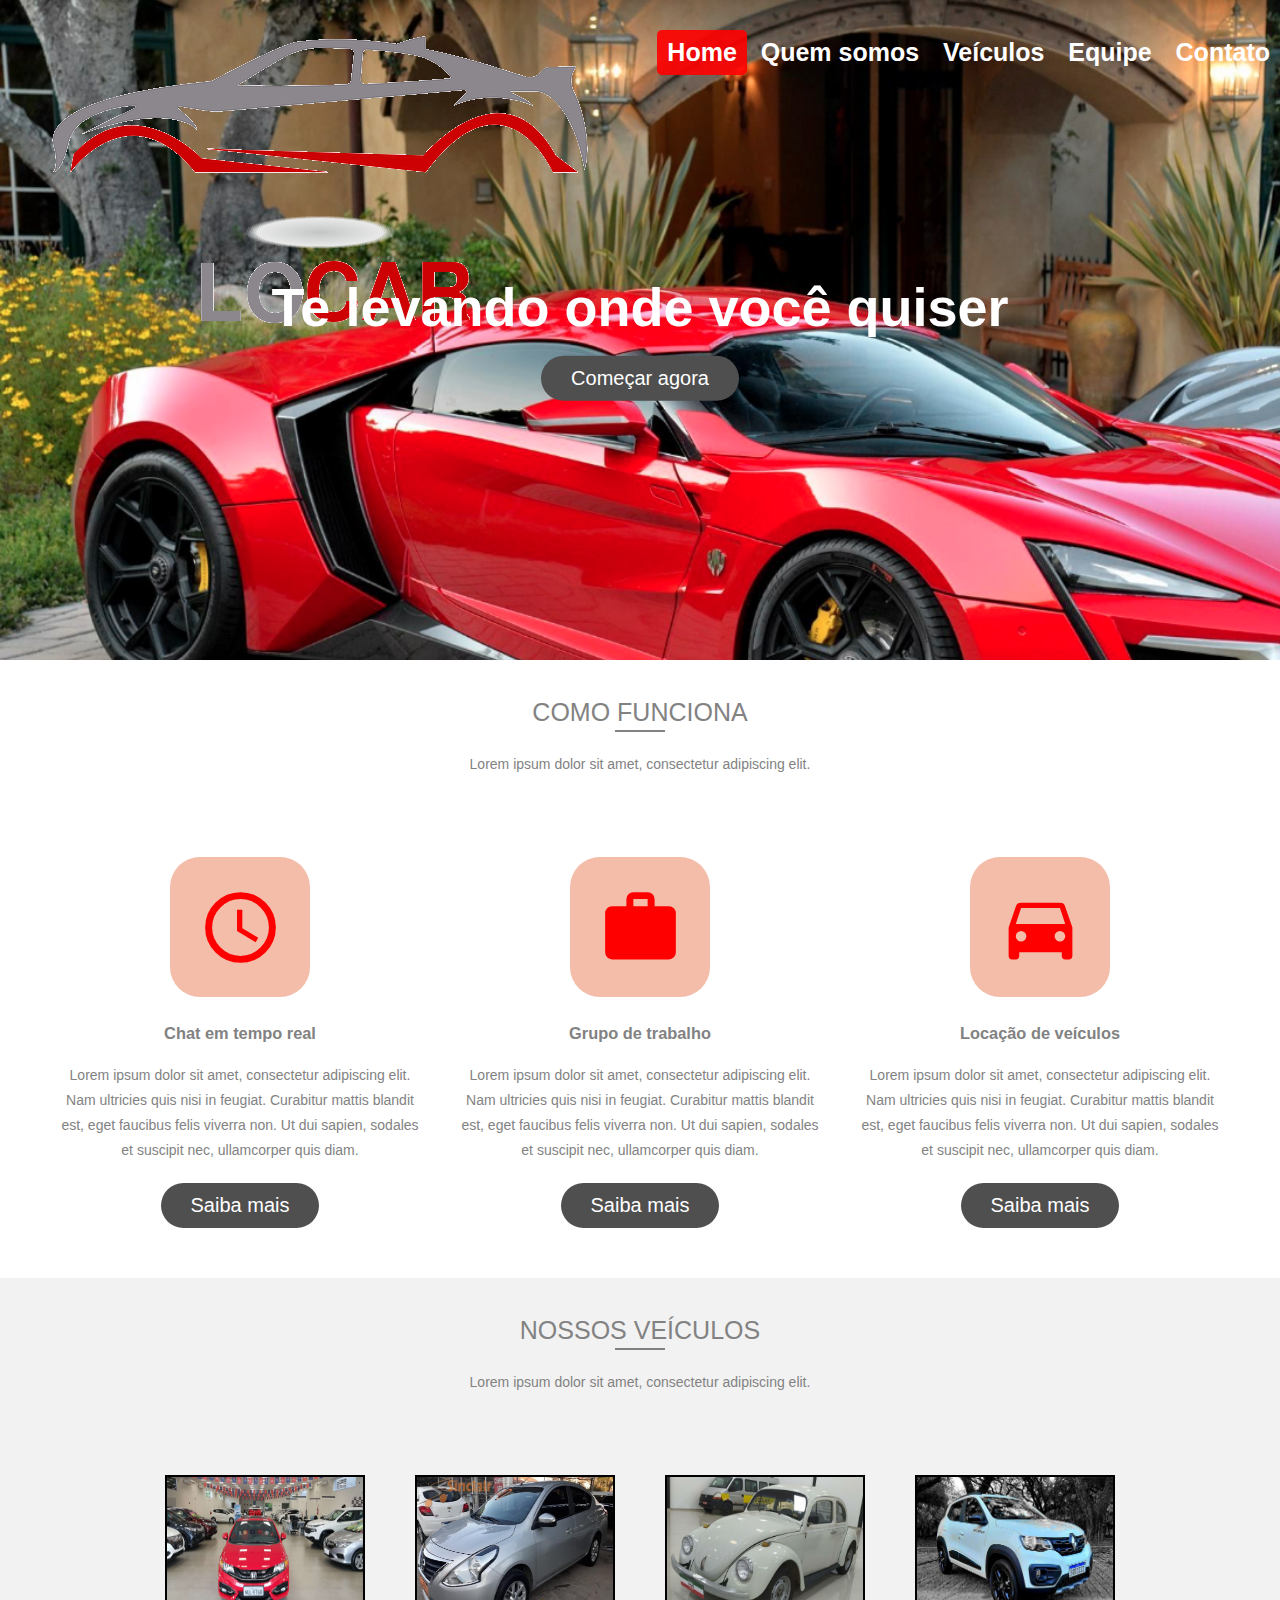
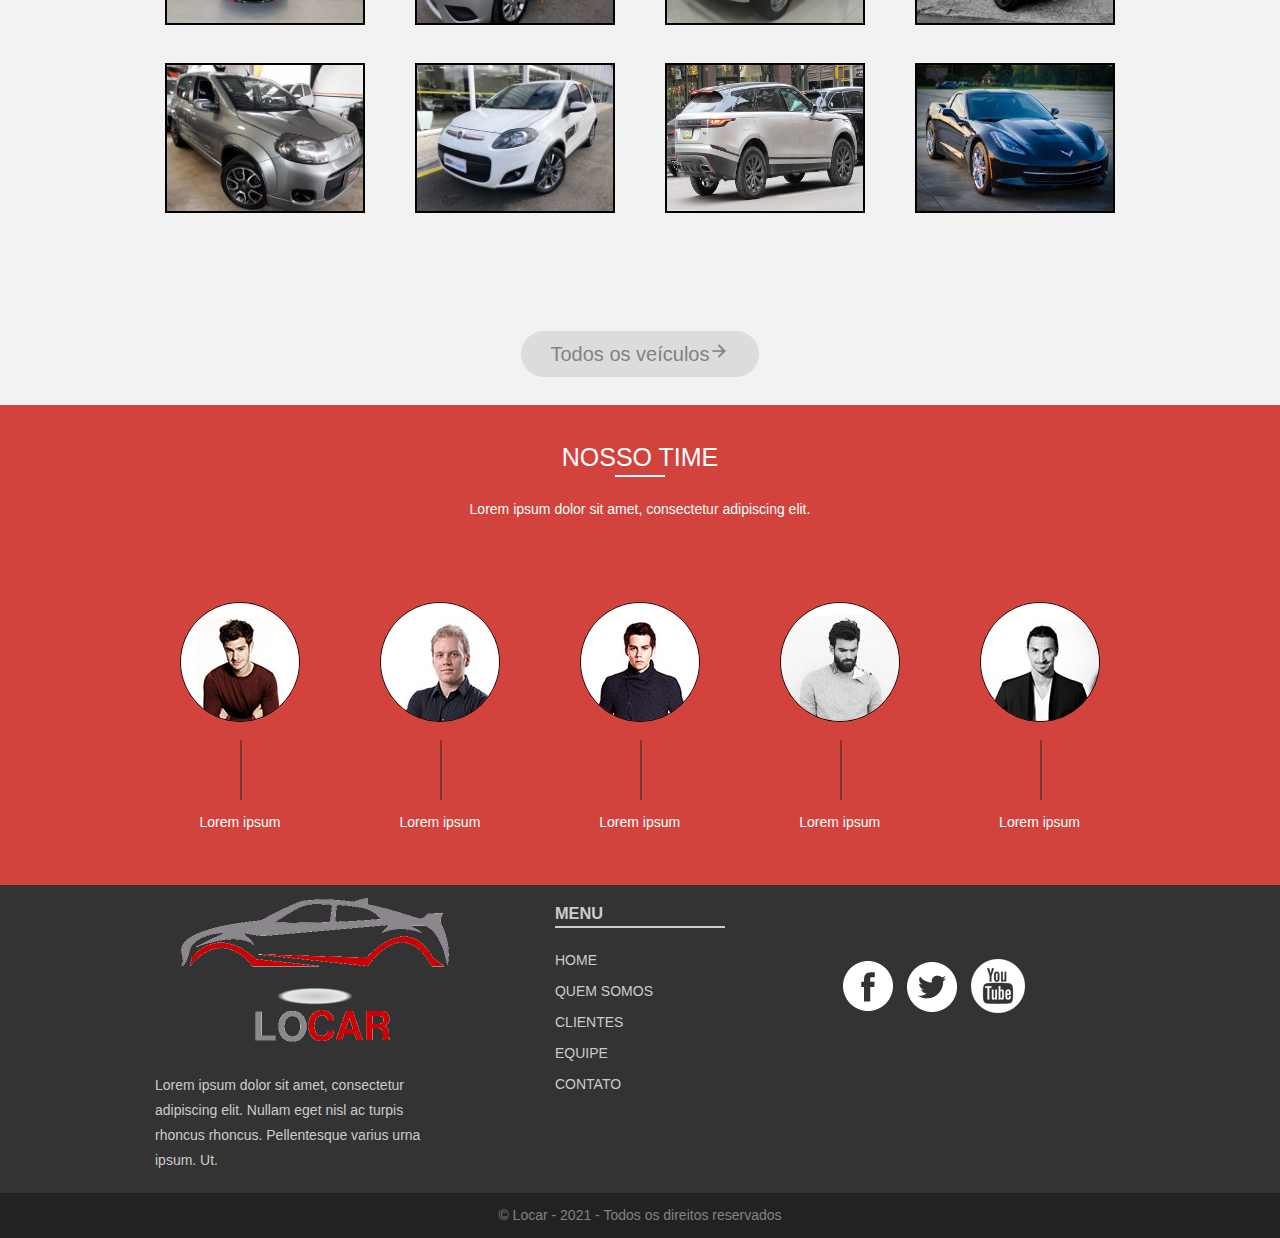
<file: index.html>
<!DOCTYPE html>
<html lang="en">
<head>
    <meta charset="UTF-8">
    <title>LOCAR - Locadora de Veículos quarto período</title>
    <link href="https://fonts.googleapis.com/icon?family=Material+Icons"
          rel="stylesheet">
    <link href="https://cdn.jsdelivr.net/npm/bootstrap@5.1.3/dist/css/bootstrap.min.css" rel="stylesheet" integrity="sha384-1BmE4kWBq78iYhFldvKuhfTAU6auU8tT94WrHftjDbrCEXSU1oBoqyl2QvZ6jIW3" crossorigin="anonymous">
    <link rel="stylesheet" href="./css/pages/home.css">
</head>
<body>
    <header id="header" class="page-home">
        <div class="row">
            <div class="col col-desktop-3"><a href="index.html"><img src="./images/Logo.png" alt="Logo da Locar"></a></div>
            <div class="col col-desktop-9">
                <nav>
                    <ul>
                        <li><a href="index.html" class="active">Home</a></li>
                        <li><a href="quem-somos.html">Quem somos</a></li>
                        <li><a href="veiculos.html">Veículos</a></li>
                        <li><a href="equipe.html">Equipe</a></li>
                        <li><a href="contato.html">Contato</a></li>
                    </ul>
                </nav>
            </div>
            <div class="row">
                <div class="col col-desktop-12 title">
                    <h1>Te levando onde você quiser</h1>
                    <a href="#" class="btn">Começar agora</a>
                </div>
            </div>
        </div>

    </header>
    <main>
        <section id="how-it-work" class="section section-center">
            <h2>Como funciona</h2>
            <p class="subtitle">Lorem ipsum dolor sit amet, consectetur adipiscing elit.</p>
            <div class="container">
                <div class="row">
                    <div class="col col-desktop-4">
                        <div class="icon-container">
                            <span class="material-icons">
                                schedule
                            </span>
                        </div>
                        <h3>Chat em tempo real</h3>
                        <p>Lorem ipsum dolor sit amet, consectetur adipiscing elit. Nam ultricies quis nisi in feugiat. Curabitur mattis blandit est, eget faucibus felis viverra non. Ut dui sapien, sodales et suscipit nec, ullamcorper quis diam. </p>
                        <p><a href="" class="btn">Saiba mais</a></p>
                    </div>
                    <div class="col col-desktop-4">
                        <div class="icon-container">
                            <span class="material-icons">
                                work
                            </span>
                        </div>
                        <h3>Grupo de trabalho</h3>
                        <p>Lorem ipsum dolor sit amet, consectetur adipiscing elit. Nam ultricies quis nisi in feugiat. Curabitur mattis blandit est, eget faucibus felis viverra non. Ut dui sapien, sodales et suscipit nec, ullamcorper quis diam. </p>
                        <p><a href="" class="btn">Saiba mais</a></p>
                    </div>
                    <div class="col col-desktop-4">
                        <div class="icon-container">
                            <span class="material-icons">
                                directions_car
                            </span>
                        </div>
                        <h3>Locação de veículos</h3>
                        <p>Lorem ipsum dolor sit amet, consectetur adipiscing elit. Nam ultricies quis nisi in feugiat. Curabitur mattis blandit est, eget faucibus felis viverra non. Ut dui sapien, sodales et suscipit nec, ullamcorper quis diam. </p>
                        <p><a href="" class="btn">Saiba mais</a></p>
                    </div>
                </div>
            </div>
        </section>
        <section id="ours-vehicles" class="section section-center">
            <h2>Nossos veículos</h2>
            <p class="subtitle">Lorem ipsum dolor sit amet, consectetur adipiscing elit.</p>
            <div class="container">
                <div class="row">
                    <div class="col col-desktop-3"><img class="car-home" src="./images/vehicles/vehicle1.jpg" alt=""></div>
                    <div class="col col-desktop-3"><img class="car-home" src="./images/vehicles/vehicle2.jpg" alt=""></div>
                    <div class="col col-desktop-3"><img class="car-home" src="./images/vehicles/vehicle3.jpg" alt=""></div>
                    <div class="col col-desktop-3"><img class="car-home" src="./images/vehicles/vehicle4.jpg" alt=""></div>
                </div>
                <div class="row">
                    <div class="col col-desktop-3"><img class="car-home" src="./images/vehicles/vehicle5.jpg" alt=""></div>
                    <div class="col col-desktop-3"><img class="car-home" src="./images/vehicles/vehicle6.jpg" alt=""></div>
                    <div class="col col-desktop-3"><img class="car-home" src="./images/vehicles/vehicle7.jpg" alt=""></div>
                    <div class="col col-desktop-3"><img class="car-home" src="./images/vehicles/vehicle8.jpg" alt=""></div>
                </div>
                <div class="container">
                    <div class="col col-desktop-12"><a href="#" class="btn">Todos os veículos<i class="material-icons">arrow_forward</i></a></div>
                </div>
            </div>
        </section>
        <section id="team" class="section section-center">
            <h2>Nosso time</h2>
            <p class="subtitle">Lorem ipsum dolor sit amet, consectetur adipiscing elit.</p>
            <div class="container">
                <div class="row">
                    <div class="col col-offset-desktop-1 col-desktop-2">
                        <div class="img-box-round"><img src="images/team/team1.jpg" alt=""></div>
                        <p class="img-box-label">Lorem ipsum</p>
                    </div>
                    <div class="col col-desktop-2">
                        <div class="img-box-round"><img src="images/team/team2.jpg" alt=""></div>
                        <p class="img-box-label">Lorem ipsum</p>
                    </div>
                    <div class="col col-desktop-2">
                        <div class="img-box-round"><img src="images/team/team3.jpg" alt=""></div>
                        <p class="img-box-label">Lorem ipsum</p>
                    </div>
                    <div class="col col-desktop-2">
                        <div class="img-box-round"><img src="images/team/team4.jpg" alt=""></div>
                        <p class="img-box-label">Lorem ipsum</p>
                    </div>
                    <div class="col col-desktop-2">
                        <div class="img-box-round"><img src="images/team/team5.jpg" alt=""></div>
                        <p class="img-box-label">Lorem ipsum</p>
                    </div>
                </div>
            </div>
        </section>
    </main>
    <footer id="footer">
        <div class="container">
            <div class="row">
                <div class="col col-offset-desktop-1 col-desktop-3">
                    <p><a href="index.html"><img src="images/Logo.png" alt="" width="320" height="150"></a></p>
                    <p>Lorem ipsum dolor sit amet, consectetur adipiscing elit. Nullam eget nisl ac turpis rhoncus rhoncus. Pellentesque varius urna ipsum. Ut.</p>
                </div>
                <div class="col col-offset-desktop-1 col-desktop-2">
                    <h3>Menu</h3>
                    <nav>
                        <ul>
                            <li><a href="index.html" class="active">Home</a></li>
                            <li><a href="quem-somos.html">Quem somos</a></li>
                            <li><a href="clientes.html">Clientes</a></li>
                            <li><a href="equipe.html">Equipe</a></li>
                            <li><a href="contato.html">Contato</a></li>
                        </ul>
                    </nav>
                </div>
                <div class="col col-desktop-3 social">
                    <a href=""><img src="images/social-facebook.png" alt=""></a>
                    <a href=""><img src="images/social-twitter.png" alt=""></a>
                    <a href=""><img src="images/social-youtube.png" alt=""></a>
                </div>
            </div>
        </div>
    </footer>
    <div id="copyright">
        &copy; Locar - 2021 - Todos os direitos reservados
    </div>
</body>
</html>
</file>
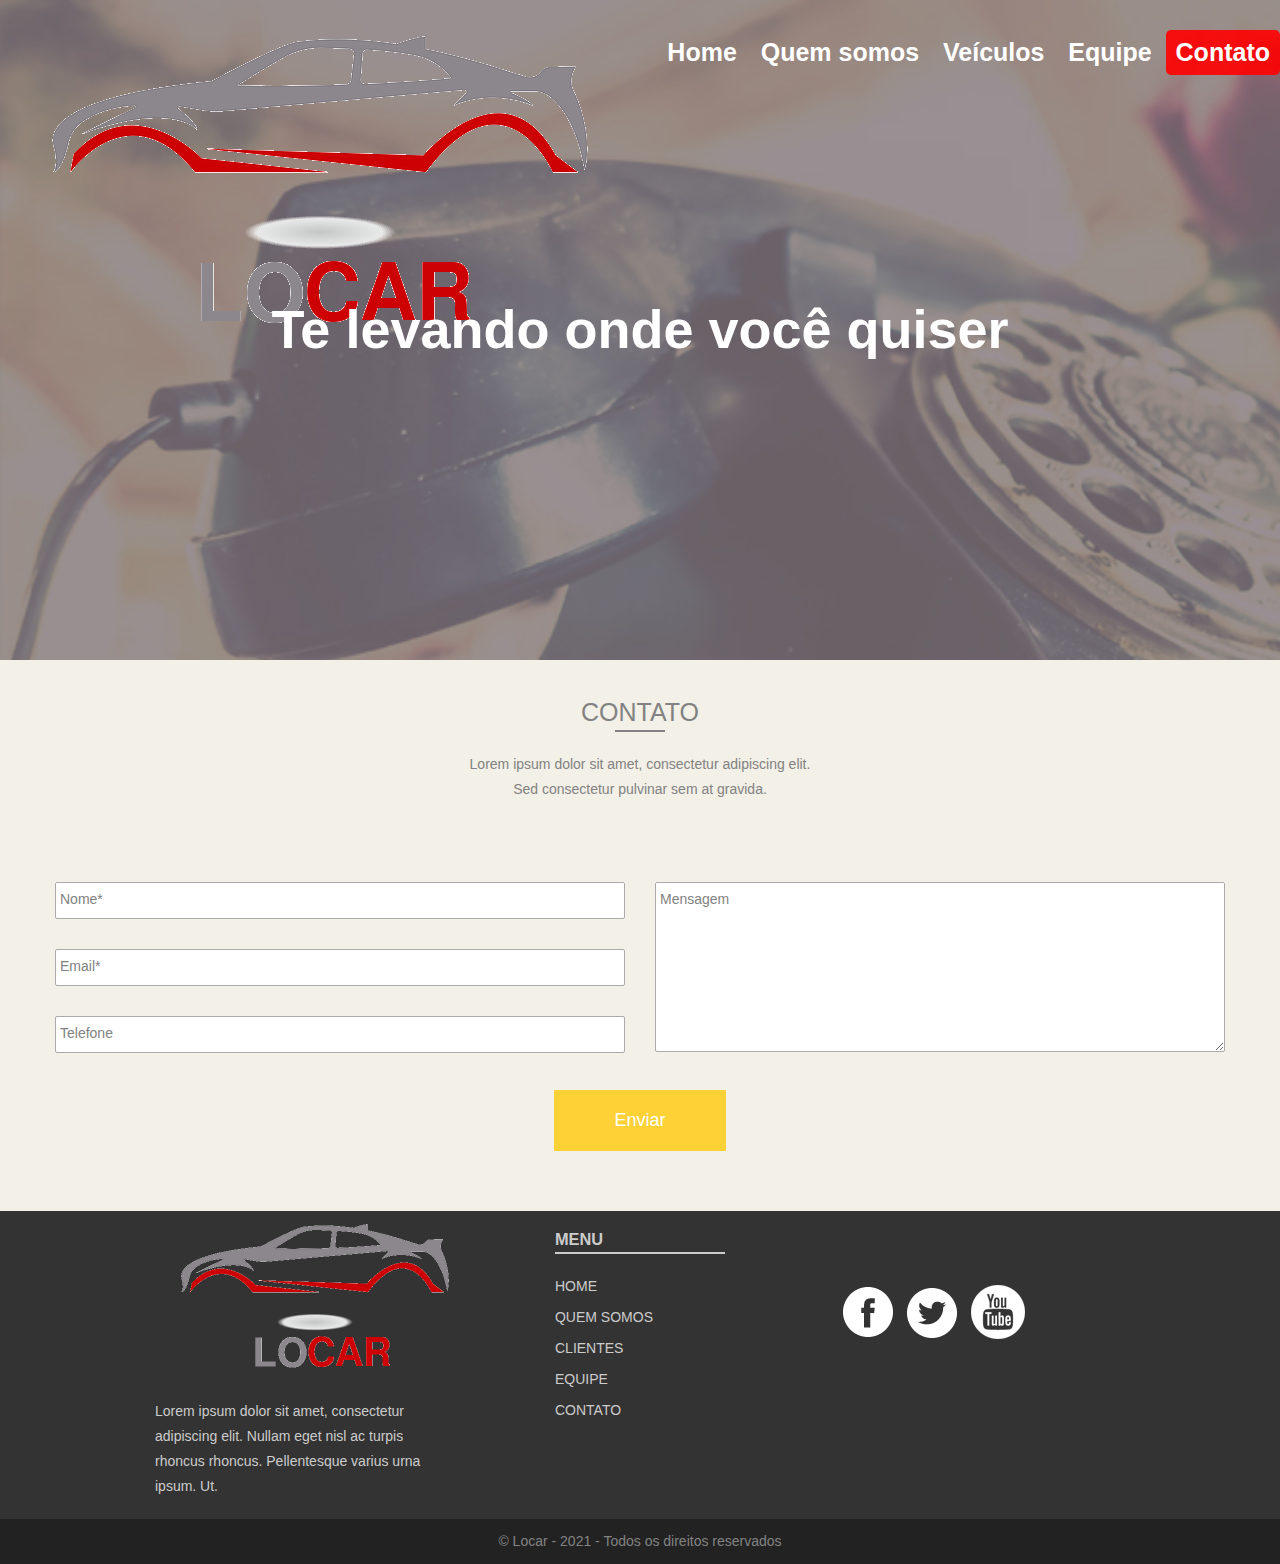
<file: contato.html>
<!DOCTYPE html>
<html lang="en">
<head>
    <meta charset="UTF-8">
    <title>LOCAR - Locadora de Veículos quarto período</title>
    <link href="https://fonts.googleapis.com/icon?family=Material+Icons"
          rel="stylesheet">
    <link href="https://cdn.jsdelivr.net/npm/bootstrap@5.1.3/dist/css/bootstrap.min.css" rel="stylesheet" integrity="sha384-1BmE4kWBq78iYhFldvKuhfTAU6auU8tT94WrHftjDbrCEXSU1oBoqyl2QvZ6jIW3" crossorigin="anonymous">
    <link rel="stylesheet" href="./css/pages/contato.css">
</head>
<body>
<header id="header" class="page-contato">
    <div class="row">
        <div class="col col-desktop-3"><a href="index.html"><img src="./images/Logo.png" alt="Logo da Locar"></a></div>
        <div class="col col-desktop-9">
            <nav>
                <ul>
                    <li><a href="index.html">Home</a></li>
                    <li><a href="quem-somos.html">Quem somos</a></li>
                    <li><a href="veiculos.html">Veículos</a></li>
                    <li><a href="equipe.html">Equipe</a></li>
                    <li><a href="contato.html" class="active">Contato</a></li>
                </ul>
            </nav>
        </div>
        <div class="row">
            <div class="col col-desktop-12 title">
                <h1>Te levando onde você quiser</h1>
            </div>
        </div>
    </div>

</header>
<main>
    <section class="section section-center">
        <h2>Contato</h2>
        <p class="subtitle">
            Lorem ipsum dolor sit amet, consectetur adipiscing elit.<br>
            Sed consectetur pulvinar sem at gravida.
        </p>
        <div class="container">
            <form class="row">
                <div class="col col-desktop-6">
                    <div class="input-control">
                        <input type="text" name="nome" id="nome" required>
                        <label for="nome">Nome*</label>
                    </div>
                    <div class="input-control">
                        <input type="email" name="email" id="email" required>
                        <label for="email">Email*</label>
                    </div>
                    <div class="input-control">
                        <input type="number" name="telefone" id="telefone">
                        <label for="telefone">Telefone</label>
                    </div>
                </div>
                <div class="col col-desktop-6">
                    <div class="input-control">
                        <textarea name="mensagem" id="mensagem" cols="30" rows="10"></textarea>
                        <label for="mensagem">Mensagem</label>
                    </div>
                </div>
                <input type="submit" value="Enviar" class="btn orange">
            </form>
        </div>
    </section>
</main>
<footer id="footer">
    <div class="container">
        <div class="row">
            <div class="col col-offset-desktop-1 col-desktop-3">
                <p><a href="index.html"><img src="images/Logo.png" alt="" width="320" height="150"></a></p>
                <p>Lorem ipsum dolor sit amet, consectetur adipiscing elit. Nullam eget nisl ac turpis rhoncus rhoncus. Pellentesque varius urna ipsum. Ut.</p>
            </div>
            <div class="col col-offset-desktop-1 col-desktop-2">
                <h3>Menu</h3>
                <nav>
                    <ul>
                        <li><a href="index.html" class="active">Home</a></li>
                        <li><a href="quem-somos.html">Quem somos</a></li>
                        <li><a href="clientes.html">Clientes</a></li>
                        <li><a href="equipe.html">Equipe</a></li>
                        <li><a href="contato.html">Contato</a></li>
                    </ul>
                </nav>
            </div>
            <div class="col col-desktop-3 social">
                <a href=""><img src="images/social-facebook.png" alt=""></a>
                <a href=""><img src="images/social-twitter.png" alt=""></a>
                <a href=""><img src="images/social-youtube.png" alt=""></a>
            </div>
        </div>
    </div>
</footer>
<div id="copyright">
    &copy; Locar - 2021 - Todos os direitos reservados
</div>
</body>
</html>
</file>
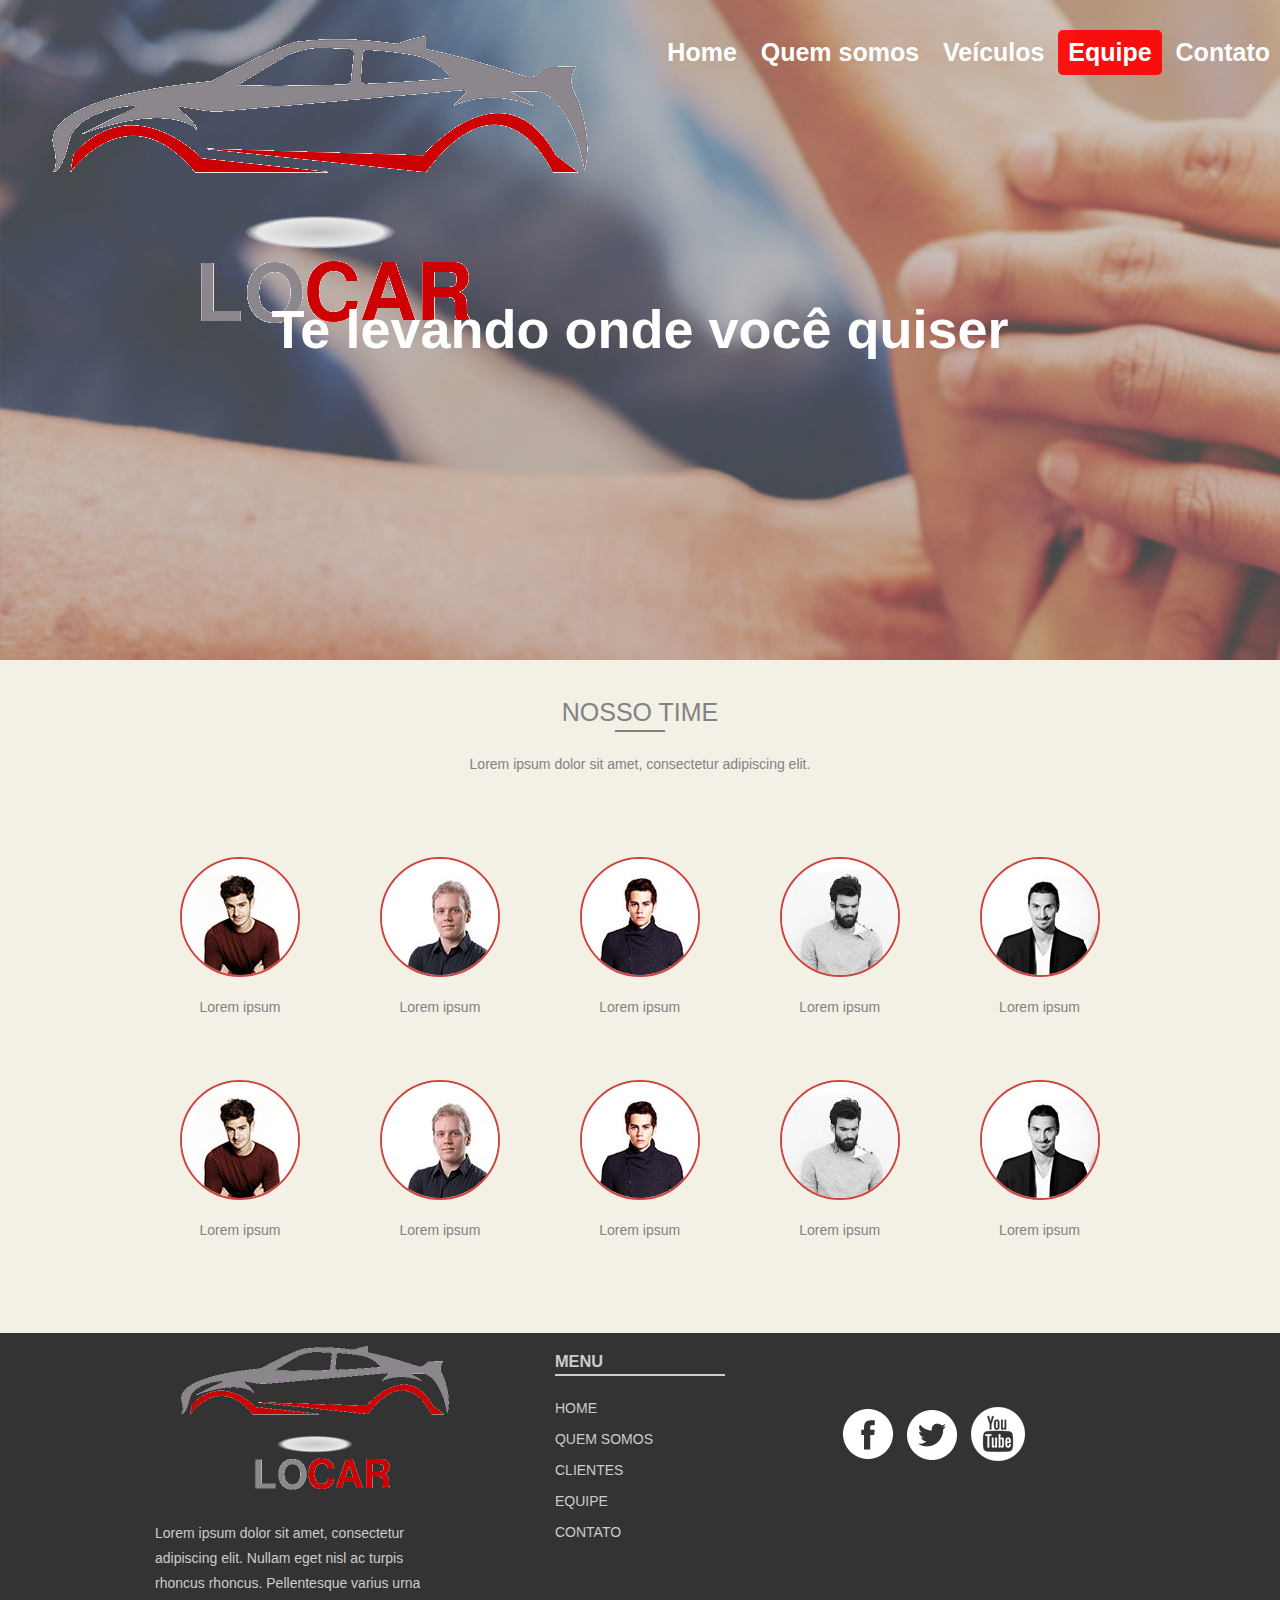
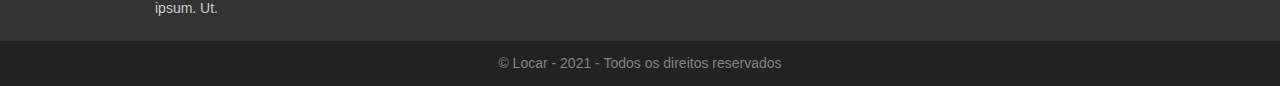
<file: equipe.html>
<!DOCTYPE html>
<html lang="en">
<head>
    <meta charset="UTF-8">
    <title>LOCAR - Locadora de Veículos quarto período</title>
    <link href="https://fonts.googleapis.com/icon?family=Material+Icons"
          rel="stylesheet">
    <link href="https://cdn.jsdelivr.net/npm/bootstrap@5.1.3/dist/css/bootstrap.min.css" rel="stylesheet" integrity="sha384-1BmE4kWBq78iYhFldvKuhfTAU6auU8tT94WrHftjDbrCEXSU1oBoqyl2QvZ6jIW3" crossorigin="anonymous">
    <link rel="stylesheet" href="./css/pages/equipe.css">
</head>
<body>
<header id="header" class="page-equipe">
    <div class="row">
        <div class="col col-desktop-3"><a href="index.html"><img src="./images/Logo.png" alt="Logo da Locar"></a></div>
        <div class="col col-desktop-9">
            <nav>
                <ul>
                    <li><a href="index.html">Home</a></li>
                    <li><a href="quem-somos.html">Quem somos</a></li>
                    <li><a href="veiculos.html">Veículos</a></li>
                    <li><a href="equipe.html" class="active">Equipe</a></li>
                    <li><a href="contato.html">Contato</a></li>
                </ul>
            </nav>
        </div>
        <div class="row">
            <div class="col col-desktop-12 title">
                <h1>Te levando onde você quiser</h1>
            </div>
        </div>
    </div>

</header>
<main>
    <section id="team" class="section section-center">
        <h2>Nosso time</h2>
        <p class="subtitle">Lorem ipsum dolor sit amet, consectetur adipiscing elit.</p>
        <div class="container">
            <div class="row">
                <div class="team-member col col-offset-desktop-1 col-desktop-2">
                    <div class="img-box-round"><img src="images/team/team1.jpg" alt=""></div>
                    <p class="img-box-label">Lorem ipsum</p>
                    <div class="description">
                        <h4>Lorem ipsum</h4>
                        <p>Lorem ipsum dolor sit amet, consectetur adipiscing elit. Donec efficitur eget libero a gravida. Maecenas sollicitudin risus at orci euismod, id iaculis quam porttitor.</p>
                        <div class="social">
                            <a href=""><img src="images/social-facebook.png" alt=""></a>
                            <a href=""><img src="images/social-twitter.png" alt=""></a>
                            <a href=""><img src="images/social-youtube.png" alt=""></a>
                        </div>
                    </div>
                </div>
                <div class="team-member col col-desktop-2">
                    <div class="img-box-round"><img src="images/team/team2.jpg" alt=""></div>
                    <p class="img-box-label">Lorem ipsum</p>
                    <div class="description">
                        <h4>Lorem ipsum</h4>
                        <p>Lorem ipsum dolor sit amet, consectetur adipiscing elit. Donec efficitur eget libero a gravida. Maecenas sollicitudin risus at orci euismod, id iaculis quam porttitor.</p>
                        <div class="social">
                            <a href=""><img src="images/social-facebook.png" alt=""></a>
                            <a href=""><img src="images/social-twitter.png" alt=""></a>
                            <a href=""><img src="images/social-youtube.png" alt=""></a>
                        </div>
                    </div>
                </div>
                <div class="team-member col col-desktop-2">
                    <div class="img-box-round"><img src="images/team/team3.jpg" alt=""></div>
                    <p class="img-box-label">Lorem ipsum</p>
                    <div class="description">
                        <h4>Lorem ipsum</h4>
                        <p>Lorem ipsum dolor sit amet, consectetur adipiscing elit. Donec efficitur eget libero a gravida. Maecenas sollicitudin risus at orci euismod, id iaculis quam porttitor.</p>
                        <div class="social">
                            <a href=""><img src="images/social-facebook.png" alt=""></a>
                            <a href=""><img src="images/social-twitter.png" alt=""></a>
                            <a href=""><img src="images/social-youtube.png" alt=""></a>
                        </div>
                    </div>
                </div>
                <div class="team-member col col-desktop-2">
                    <div class="img-box-round"><img src="images/team/team4.jpg" alt=""></div>
                    <p class="img-box-label">Lorem ipsum</p>
                    <div class="description">
                        <h4>Lorem ipsum</h4>
                        <p>Lorem ipsum dolor sit amet, consectetur adipiscing elit. Donec efficitur eget libero a gravida. Maecenas sollicitudin risus at orci euismod, id iaculis quam porttitor.</p>
                        <div class="social">
                            <a href=""><img src="images/social-facebook.png" alt=""></a>
                            <a href=""><img src="images/social-twitter.png" alt=""></a>
                            <a href=""><img src="images/social-youtube.png" alt=""></a>
                        </div>
                    </div>
                </div>
                <div class="team-member col col-desktop-2">
                    <div class="img-box-round"><img src="images/team/team5.jpg" alt=""></div>
                    <p class="img-box-label">Lorem ipsum</p>
                    <div class="description">
                        <h4>Lorem ipsum</h4>
                        <p>Lorem ipsum dolor sit amet, consectetur adipiscing elit. Donec efficitur eget libero a gravida. Maecenas sollicitudin risus at orci euismod, id iaculis quam porttitor.</p>
                        <div class="social">
                            <a href=""><img src="images/social-facebook.png" alt=""></a>
                            <a href=""><img src="images/social-twitter.png" alt=""></a>
                            <a href=""><img src="images/social-youtube.png" alt=""></a>
                        </div>
                    </div>
                </div>
            </div>
        </div>
        <div class="container">
            <div class="row">
                <div class="team-member col col-offset-desktop-1 col-desktop-2">
                    <div class="img-box-round"><img src="images/team/team1.jpg" alt=""></div>
                    <p class="img-box-label">Lorem ipsum</p>
                    <div class="description">
                        <h4>Lorem ipsum</h4>
                        <p>Lorem ipsum dolor sit amet, consectetur adipiscing elit. Donec efficitur eget libero a gravida. Maecenas sollicitudin risus at orci euismod, id iaculis quam porttitor.</p>
                        <div class="social">
                            <a href=""><img src="images/social-facebook.png" alt=""></a>
                            <a href=""><img src="images/social-twitter.png" alt=""></a>
                            <a href=""><img src="images/social-youtube.png" alt=""></a>
                        </div>
                    </div>
                </div>
                <div class="team-member col col-desktop-2">
                    <div class="img-box-round"><img src="images/team/team2.jpg" alt=""></div>
                    <p class="img-box-label">Lorem ipsum</p>
                    <div class="description">
                        <h4>Lorem ipsum</h4>
                        <p>Lorem ipsum dolor sit amet, consectetur adipiscing elit. Donec efficitur eget libero a gravida. Maecenas sollicitudin risus at orci euismod, id iaculis quam porttitor.</p>
                        <div class="social">
                            <a href=""><img src="images/social-facebook.png" alt=""></a>
                            <a href=""><img src="images/social-twitter.png" alt=""></a>
                            <a href=""><img src="images/social-youtube.png" alt=""></a>
                        </div>
                    </div>
                </div>
                <div class="team-member col col-desktop-2">
                    <div class="img-box-round"><img src="images/team/team3.jpg" alt=""></div>
                    <p class="img-box-label">Lorem ipsum</p>
                    <div class="description">
                        <h4>Lorem ipsum</h4>
                        <p>Lorem ipsum dolor sit amet, consectetur adipiscing elit. Donec efficitur eget libero a gravida. Maecenas sollicitudin risus at orci euismod, id iaculis quam porttitor.</p>
                        <div class="social">
                            <a href=""><img src="images/social-facebook.png" alt=""></a>
                            <a href=""><img src="images/social-twitter.png" alt=""></a>
                            <a href=""><img src="images/social-youtube.png" alt=""></a>
                        </div>
                    </div>
                </div>
                <div class="team-member col col-desktop-2">
                    <div class="img-box-round"><img src="images/team/team4.jpg" alt=""></div>
                    <p class="img-box-label">Lorem ipsum</p>
                    <div class="description">
                        <h4>Lorem ipsum</h4>
                        <p>Lorem ipsum dolor sit amet, consectetur adipiscing elit. Donec efficitur eget libero a gravida. Maecenas sollicitudin risus at orci euismod, id iaculis quam porttitor.</p>
                        <div class="social">
                            <a href=""><img src="images/social-facebook.png" alt=""></a>
                            <a href=""><img src="images/social-twitter.png" alt=""></a>
                            <a href=""><img src="images/social-youtube.png" alt=""></a>
                        </div>
                    </div>
                </div>
                <div class="team-member col col-desktop-2">
                    <div class="img-box-round"><img src="images/team/team5.jpg" alt=""></div>
                    <p class="img-box-label">Lorem ipsum</p>
                    <div class="description">
                        <h4>Lorem ipsum</h4>
                        <p>Lorem ipsum dolor sit amet, consectetur adipiscing elit. Donec efficitur eget libero a gravida. Maecenas sollicitudin risus at orci euismod, id iaculis quam porttitor.</p>
                        <div class="social">
                            <a href=""><img src="images/social-facebook.png" alt=""></a>
                            <a href=""><img src="images/social-twitter.png" alt=""></a>
                            <a href=""><img src="images/social-youtube.png" alt=""></a>
                        </div>
                    </div>
                </div>
            </div>
        </div>
    </section>
</main>
<footer id="footer">
    <div class="container">
        <div class="row">
            <div class="col col-offset-desktop-1 col-desktop-3">
                <p><a href="index.html"><img src="images/Logo.png" alt="" width="320" height="150"></a></p>
                <p>Lorem ipsum dolor sit amet, consectetur adipiscing elit. Nullam eget nisl ac turpis rhoncus rhoncus. Pellentesque varius urna ipsum. Ut.</p>
            </div>
            <div class="col col-offset-desktop-1 col-desktop-2">
                <h3>Menu</h3>
                <nav>
                    <ul>
                        <li><a href="index.html" class="active">Home</a></li>
                        <li><a href="quem-somos.html">Quem somos</a></li>
                        <li><a href="clientes.html">Clientes</a></li>
                        <li><a href="equipe.html">Equipe</a></li>
                        <li><a href="contato.html">Contato</a></li>
                    </ul>
                </nav>
            </div>
            <div class="col col-desktop-3 social">
                <a href=""><img src="images/social-facebook.png" alt=""></a>
                <a href=""><img src="images/social-twitter.png" alt=""></a>
                <a href=""><img src="images/social-youtube.png" alt=""></a>
            </div>
        </div>
    </div>
</footer>
<div id="copyright">
    &copy; Locar - 2021 - Todos os direitos reservados
</div>
</body>
</html>
</file>
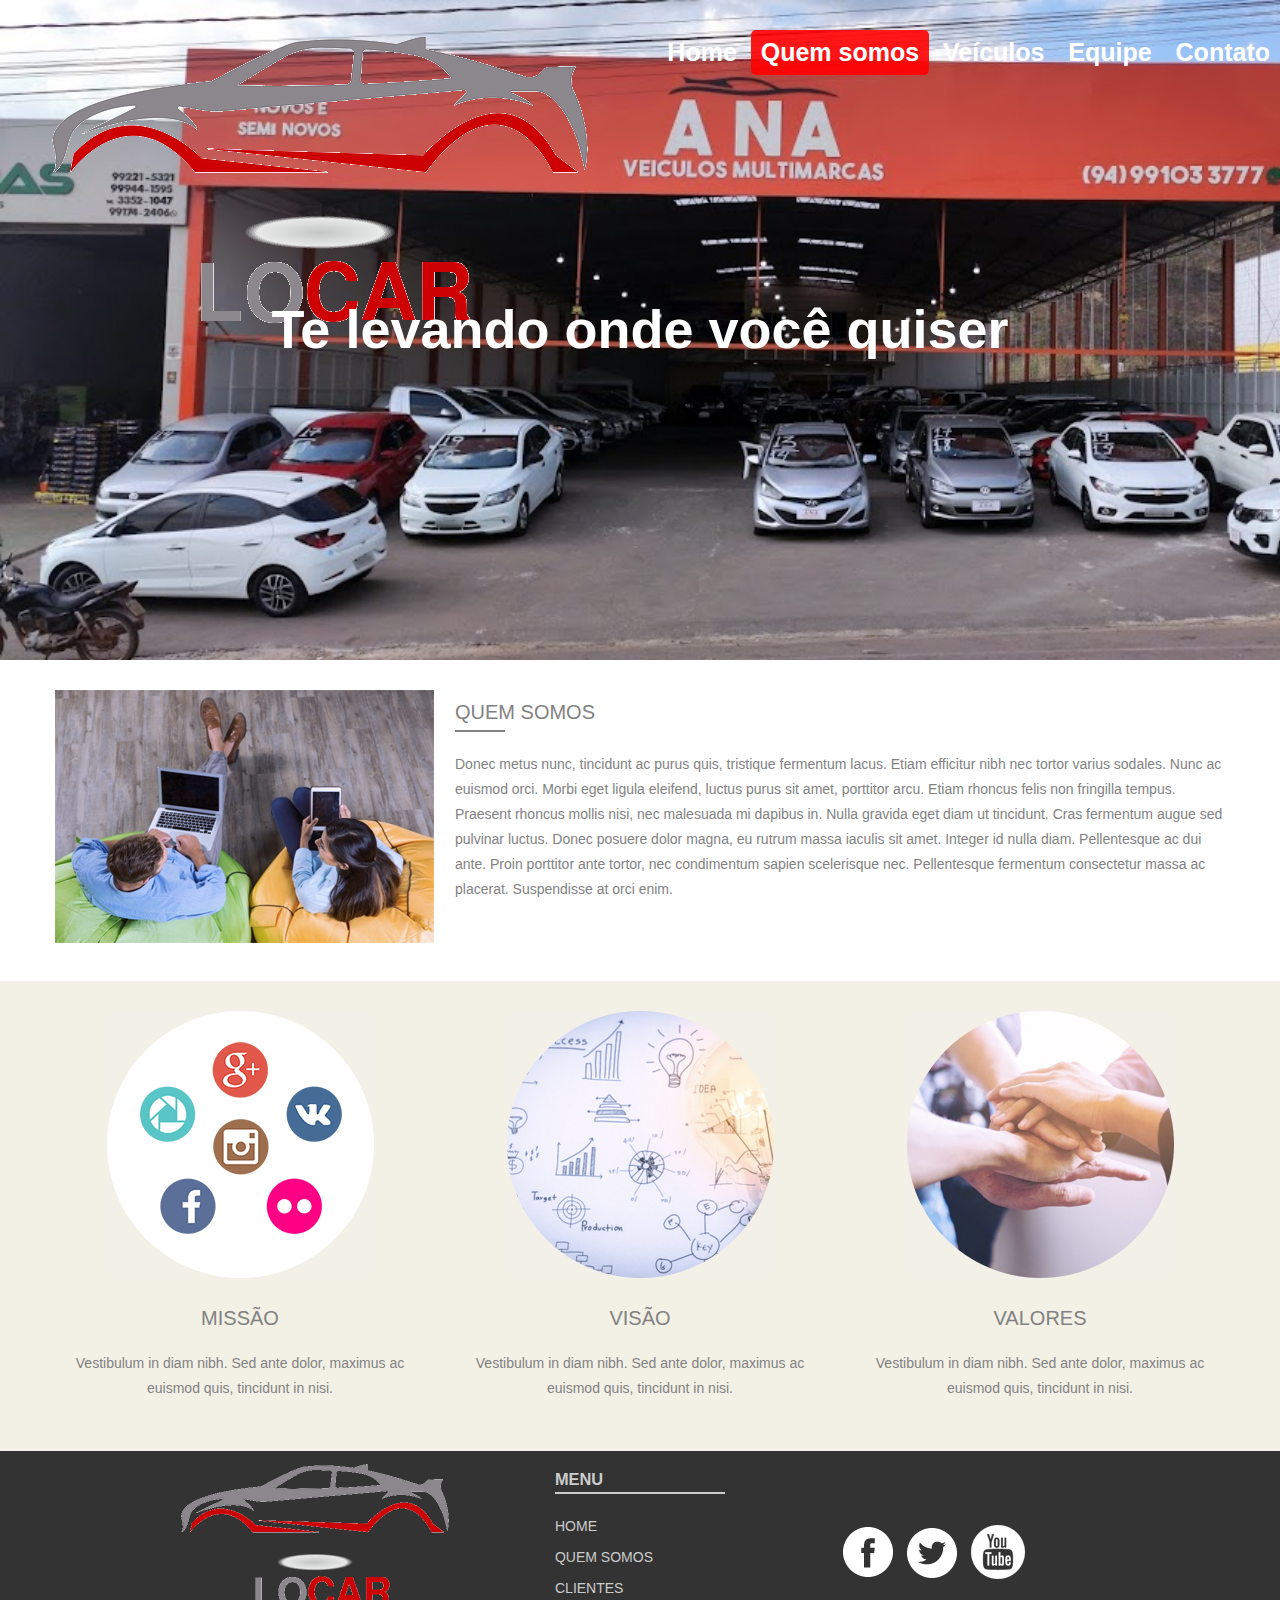
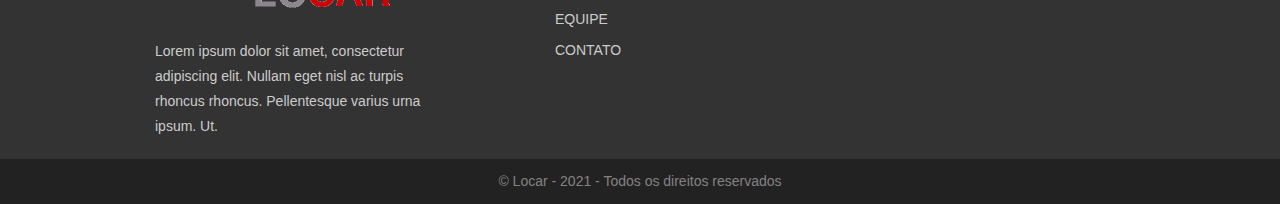
<file: quem-somos.html>
<!DOCTYPE html>
<html lang="en">
<head>
    <meta charset="UTF-8">
    <title>LOCAR - Locadora de Veículos quarto período</title>
    <link href="https://fonts.googleapis.com/icon?family=Material+Icons"
          rel="stylesheet">
    <link href="https://cdn.jsdelivr.net/npm/bootstrap@5.1.3/dist/css/bootstrap.min.css" rel="stylesheet" integrity="sha384-1BmE4kWBq78iYhFldvKuhfTAU6auU8tT94WrHftjDbrCEXSU1oBoqyl2QvZ6jIW3" crossorigin="anonymous">
    <link rel="stylesheet" href="./css/pages/quem-somos.css">
</head>
<body>
<header id="header" class="page-quem-somos">
    <div class="row">
        <div class="col col-desktop-3"><a href="index.html"><img src="./images/Logo.png" alt="Logo da Locar"></a></div>
        <div class="col col-desktop-9">
            <nav>
                <ul>
                    <li><a href="index.html">Home</a></li>
                    <li><a href="quem-somos.html" class="active">Quem somos</a></li>
                    <li><a href="veiculos.html">Veículos</a></li>
                    <li><a href="equipe.html">Equipe</a></li>
                    <li><a href="contato.html">Contato</a></li>
                </ul>
            </nav>
        </div>
        <div class="row">
            <div class="col col-desktop-12 title">
                <h1>Te levando onde você quiser</h1>
            </div>
        </div>
    </div>

</header>
<main>
    <section class="section" id="intro">
        <div class="container">
            <div class="row">
                <div class="col col-desktop-4">
                    <img src="./images/quem-somos/quem-somos_01.jpg" alt="">
                </div>
                <div class="col col-desktop-8">
                    <h2>Quem somos</h2>
                    <p>Donec metus nunc, tincidunt ac purus quis, tristique fermentum lacus. Etiam efficitur nibh nec tortor varius sodales. Nunc ac euismod orci. Morbi eget ligula eleifend, luctus purus sit amet, porttitor arcu. Etiam rhoncus felis non fringilla tempus. Praesent rhoncus mollis nisi, nec malesuada mi dapibus in. Nulla gravida eget diam ut tincidunt. Cras fermentum augue sed pulvinar luctus. Donec posuere dolor magna, eu rutrum massa iaculis sit amet. Integer id nulla diam. Pellentesque ac dui ante. Proin porttitor ante tortor, nec condimentum sapien scelerisque nec. Pellentesque fermentum consectetur massa ac placerat. Suspendisse at orci enim.</p>
                </div>
            </div>
        </div>
    </section>
    <section class="section section-center" id="valores">
        <div class="container">
            <div class="row">
                <div class="col col-desktop-4">
                    <img src="./images/quem-somos/quem-somos_02.jpg" alt="">
                    <h2>Missão</h2>
                    <p>Vestibulum in diam nibh. Sed ante dolor, maximus ac euismod quis, tincidunt in nisi.</p>
                </div>
                <div class="col col-desktop-4">
                    <img src="./images/quem-somos/quem-somos_03.jpg" alt="">
                    <h2>Visão</h2>
                    <p>Vestibulum in diam nibh. Sed ante dolor, maximus ac euismod quis, tincidunt in nisi.</p>
                </div>
                <div class="col col-desktop-4">
                    <img src="./images/quem-somos/quem-somos_04.jpg" alt="">
                    <h2>Valores</h2>
                    <p>Vestibulum in diam nibh. Sed ante dolor, maximus ac euismod quis, tincidunt in nisi.</p>
                </div>
            </div>
        </div>
    </section>
</main>
<footer id="footer">
    <div class="container">
        <div class="row">
            <div class="col col-offset-desktop-1 col-desktop-3">
                <p><a href="index.html"><img src="images/Logo.png" alt="" width="320" height="150"></a></p>
                <p>Lorem ipsum dolor sit amet, consectetur adipiscing elit. Nullam eget nisl ac turpis rhoncus rhoncus. Pellentesque varius urna ipsum. Ut.</p>
            </div>
            <div class="col col-offset-desktop-1 col-desktop-2">
                <h3>Menu</h3>
                <nav>
                    <ul>
                        <li><a href="index.html" class="active">Home</a></li>
                        <li><a href="quem-somos.html">Quem somos</a></li>
                        <li><a href="clientes.html">Clientes</a></li>
                        <li><a href="equipe.html">Equipe</a></li>
                        <li><a href="contato.html">Contato</a></li>
                    </ul>
                </nav>
            </div>
            <div class="col col-desktop-3 social">
                <a href=""><img src="images/social-facebook.png" alt=""></a>
                <a href=""><img src="images/social-twitter.png" alt=""></a>
                <a href=""><img src="images/social-youtube.png" alt=""></a>
            </div>
        </div>
    </div>
</footer>
<div id="copyright">
    &copy; Locar - 2021 - Todos os direitos reservados
</div>
</body>
</html>
</file>
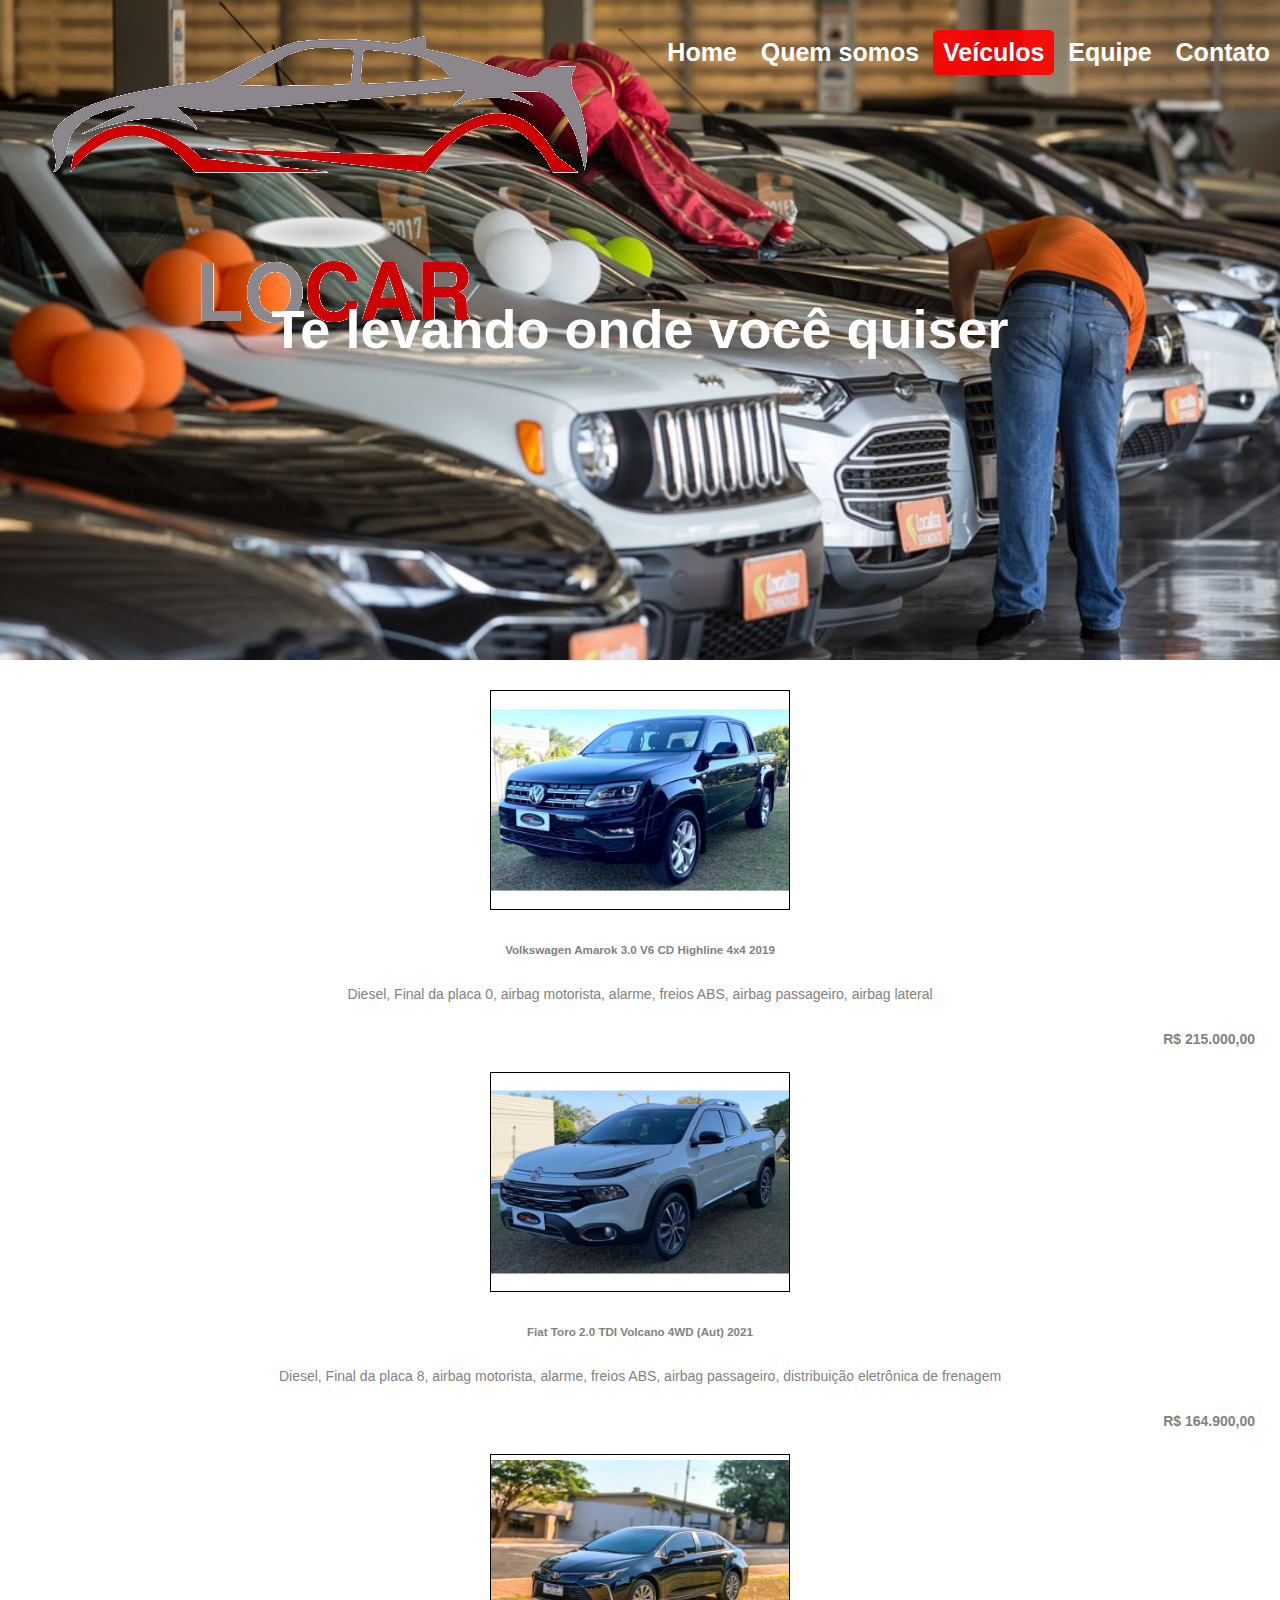
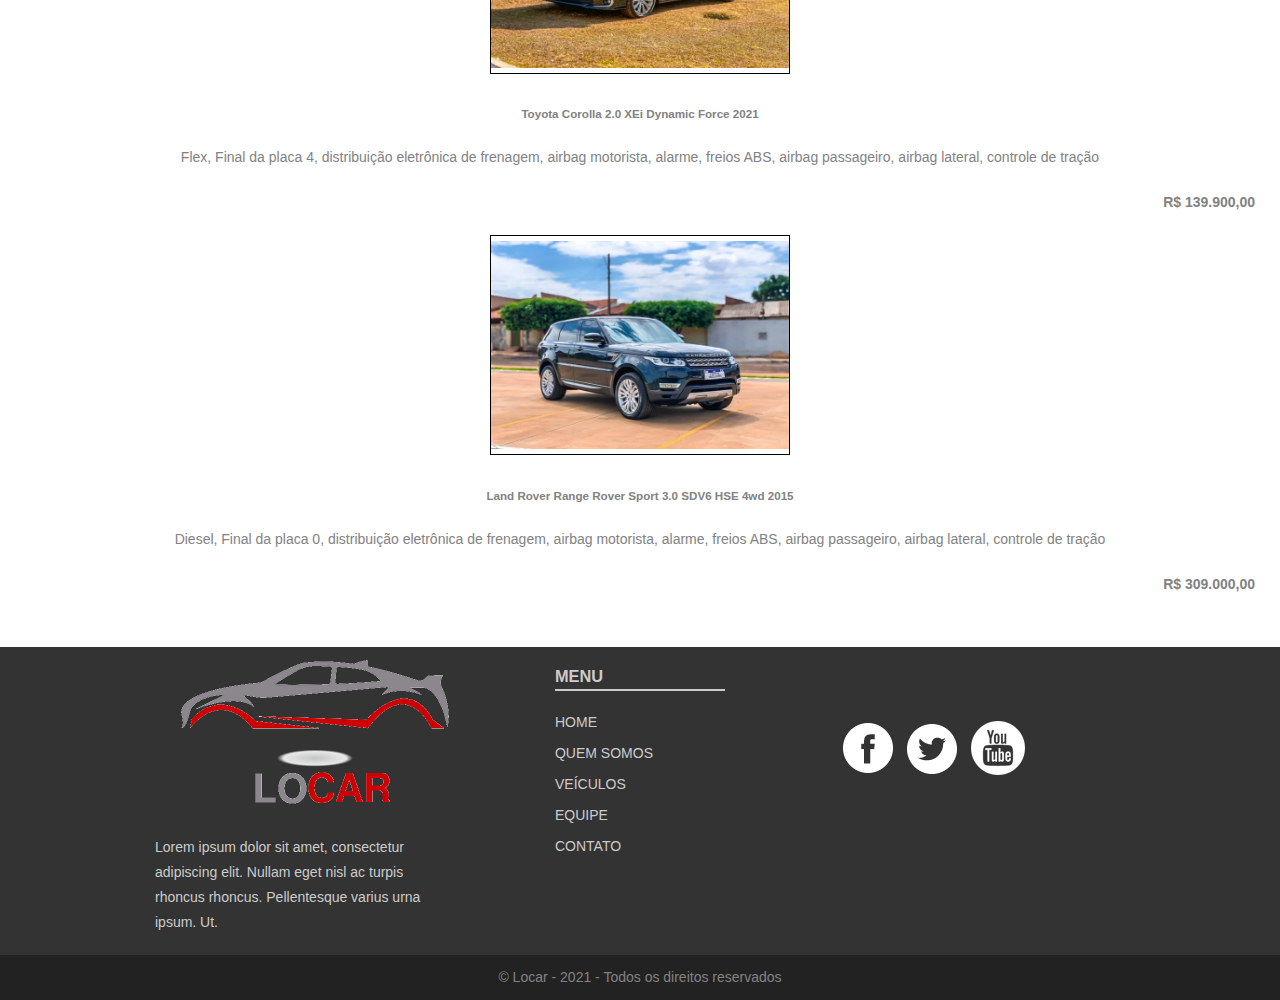
<file: veiculos.html>
<!DOCTYPE html>
<html lang="en">
<head>
    <meta charset="UTF-8">
    <title>LOCAR - Locadora de Veículos quarto período</title>
    <link href="https://fonts.googleapis.com/icon?family=Material+Icons"
          rel="stylesheet">
    <link href="https://cdn.jsdelivr.net/npm/bootstrap@5.1.3/dist/css/bootstrap.min.css" rel="stylesheet" integrity="sha384-1BmE4kWBq78iYhFldvKuhfTAU6auU8tT94WrHftjDbrCEXSU1oBoqyl2QvZ6jIW3" crossorigin="anonymous">
    <link rel="stylesheet" href="./css/pages/veiculos.css">
</head>
<body>
<header id="header" class="page-veiculos">
    <div class="row">
        <div class="col col-desktop-3"><a href="index.html"><img src="./images/Logo.png" alt="Logo da Locar"></a></div>
        <div class="col col-desktop-9">
            <nav>
                <ul>
                    <li><a href="index.html">Home</a></li>
                    <li><a href="quem-somos.html">Quem somos</a></li>
                    <li><a href="veiculos.html" class="active">Veículos</a></li>
                    <li><a href="equipe.html">Equipe</a></li>
                    <li><a href="contato.html">Contato</a></li>
                </ul>
            </nav>
        </div>
        <div class="row">
            <div class="col col-desktop-12 title">
                <h1>Te levando onde você quiser</h1>
            </div>
        </div>
    </div>

</header>
<main>
    <section class="section-veiculos">
        <div class="container">
            <div class="row">
                <div class="card mb-3" style="max-width: 100%;">
                    <div class="row g-0">
                        <div class="col-md-4">
                            <img src="./images/vehicles/amarok.webp" class="img-fluid rounded-start img-veiculo" alt="...">
                        </div>
                        <div class="col-md-8">
                            <div class="card-body">
                                <h5 class="card-title">Volkswagen Amarok 3.0 V6 CD Highline 4x4 2019</h5>
                                <p class="card-text">Diesel, Final da placa 0, airbag motorista, alarme, freios ABS, airbag passageiro, airbag lateral</p>
                                <p class="card-text" style="text-align: right"><b>R$ 215.000,00</b></p>
                            </div>
                        </div>
                    </div>
                </div>
            </div>
            <div class="row">
                <div class="card mb-3" style="max-width: 100%;">
                    <div class="row g-0">
                        <div class="col-md-4">
                            <img src="./images/vehicles/toro.webp" class="img-fluid rounded-start img-veiculo" alt="...">
                        </div>
                        <div class="col-md-8">
                            <div class="card-body">
                                <h5 class="card-title">Fiat Toro 2.0 TDI Volcano 4WD (Aut) 2021</h5>
                                <p class="card-text">Diesel, Final da placa 8, airbag motorista, alarme, freios ABS, airbag passageiro, distribuição eletrônica de frenagem</p>
                                <p class="card-text" style="text-align: right"><b>R$ 164.900,00</b></p>
                            </div>
                        </div>
                    </div>
                </div>
            </div>
            <div class="row">
                <div class="card mb-3" style="max-width: 100%;">
                    <div class="row g-0">
                        <div class="col-md-4">
                            <img src="./images/vehicles/corolla.webp" class="img-fluid rounded-start img-veiculo" alt="...">
                        </div>
                        <div class="col-md-8">
                            <div class="card-body">
                                <h5 class="card-title">Toyota Corolla 2.0 XEi Dynamic Force 2021</h5>
                                <p class="card-text">Flex, Final da placa 4, distribuição eletrônica de frenagem, airbag motorista, alarme, freios ABS, airbag passageiro, airbag lateral, controle de tração</p>
                                <p class="card-text" style="text-align: right"><b>R$ 139.900,00</b></p>
                            </div>
                        </div>
                    </div>
                </div>
            </div>
            <div class="row">
                <div class="card mb-3" style="max-width: 100%;">
                    <div class="row g-0">
                        <div class="col-md-4">
                            <img src="./images/vehicles/rangerover.webp" class="img-fluid rounded-start img-veiculo" alt="...">
                        </div>
                        <div class="col-md-8">
                            <div class="card-body">
                                <h5 class="card-title">Land Rover Range Rover Sport 3.0 SDV6 HSE 4wd 2015</h5>
                                <p class="card-text">Diesel, Final da placa 0, distribuição eletrônica de frenagem, airbag motorista, alarme, freios ABS, airbag passageiro, airbag lateral, controle de tração</p>
                                <p class="card-text" style="text-align: right"><b>R$ 309.000,00</b></p>
                            </div>
                        </div>
                    </div>
                </div>
            </div>
        </div>
    </section>
</main>
<footer id="footer">
    <div class="container">
        <div class="row">
            <div class="col col-offset-desktop-1 col-desktop-3">
                <p><a href="index.html"><img src="images/Logo.png" alt="" width="320" height="150"></a></p>
                <p>Lorem ipsum dolor sit amet, consectetur adipiscing elit. Nullam eget nisl ac turpis rhoncus rhoncus. Pellentesque varius urna ipsum. Ut.</p>
            </div>
            <div class="col col-offset-desktop-1 col-desktop-2">
                <h3>Menu</h3>
                <nav>
                    <ul>
                        <li><a href="index.html" class="active">Home</a></li>
                        <li><a href="quem-somos.html">Quem somos</a></li>
                        <li><a href="veiculos.html">Veículos</a></li>
                        <li><a href="equipe.html">Equipe</a></li>
                        <li><a href="contato.html">Contato</a></li>
                    </ul>
                </nav>
            </div>
            <div class="col col-desktop-3 social">
                <a href=""><img src="images/social-facebook.png" alt=""></a>
                <a href=""><img src="images/social-twitter.png" alt=""></a>
                <a href=""><img src="images/social-youtube.png" alt=""></a>
            </div>
        </div>
    </div>
</footer>
<div id="copyright">
    &copy; Locar - 2021 - Todos os direitos reservados
</div>
<script src="https://cdn.jsdelivr.net/npm/bootstrap@5.1.3/dist/js/bootstrap.bundle.min.js" integrity="sha384-ka7Sk0Gln4gmtz2MlQnikT1wXgYsOg+OMhuP+IlRH9sENBO0LRn5q+8nbTov4+1p" crossorigin="anonymous"></script>
<script src="./js/main.js"></script>
</body>
</html>
</file>
<file: css/pages/home.css>
@import url("../style.css");

#header.page-home{
    background-image: url(../../images/background-header.png);
}

#ours-vehicles{
    background-color: rgb(242,242,242);
}

#ours-vehicles .btn{
    margin-top: 80px;
    background-color: rgb(220,220,220);
    color: rgb(130,130,130);
}

#ours-vehicles .btn:hover {
    background-color: rgb(130,130,130);
    color: rgb(220,220,220);
}

#ours-vehicles .btn .material-icons{
    vertical-align: center;
    font-size: 20px;
}

#ours-vehicles .container{
    max-width: 1000px;
    height: 500px;
}

#ours-vehicles .container img{
    width: 200px;
    height: 150px;
    margin-bottom: 30px;
}

#team{
    background-color: rgb(209, 67, 60);
    color: white;
}

#team .img-box-round{
    width: 120px;
    height: 120px;
}

#team h2:after{
    background-color: rgb(255,255,255);
}
</file>
<file: css/pages/contato.css>
@import url("../form.css");
@import url("../style.css");

#header.page-contato{
    background-image: url(../../images/background-contato.jpg);
}

main{
    background-color: rgb(243, 240, 231);
}

.btn{
    border-radius: 0;
    padding: 20px 60px;
    font-size: 18px;
}
</file>
<file: css/pages/equipe.css>
@import url("../style.css");

#header.page-equipe{
    background-image: url(../../images/background-equipe.jpg);
}

#team{
    background-color: #f3f0e6;
}

#team .img-box-round{
    width: 120px;
    height: 120px;
    border: 2px solid rgb(209, 67, 60);
}

#team .img-box-label:before{
    display: none;
}

#team .row:first-child{
    margin-bottom: 40px ;
}

.team-member{
    position: relative;
}

.team-member:hover .description{
    display: block;
}

.team-member .description{
    background-color: rgba(0,0,0,0.7);
    border: 5px solid rgba(0,0,0,0.3);
    color: white;
    display: none;
    position: absolute;
    top: 50%;
    left: 50%;
    z-index: 99;
    width: 400px;
}

.team-member:nth-child(4) .description, .team-member:nth-child(5) .description{
    left: auto;
    right: 50%;
}
</file>
<file: css/pages/quem-somos.css>
@import url("../style.css");

#header.page-quem-somos{
    background-image: url(../../images/background-quem-somos.jpg);
}

#intro h2, #valores h2{
    font-size: 20px;
}

#intro h2{
    text-align: left;
}

#intro h2:after{
    margin: 5px 0 0 0;
}

#valores{
    background-color: #f3f0e6;
}

#valores h2:after{
    display: none;
}

#valores h2{
    margin-top: 20px;
}
</file>
<file: css/pages/veiculos.css>
@import url("../style.css");

#header.page-veiculos{
    background-image: url(../../images/background-veiculos.jpg);
}

.section-veiculos{
    padding: 30px 0 30px 0;
    text-align: center;
}

.img-veiculo{
    width: 300px;
    height: 220px;
    padding: 5px 0 5px 0;
    border: 1px solid black;
}
</file>
